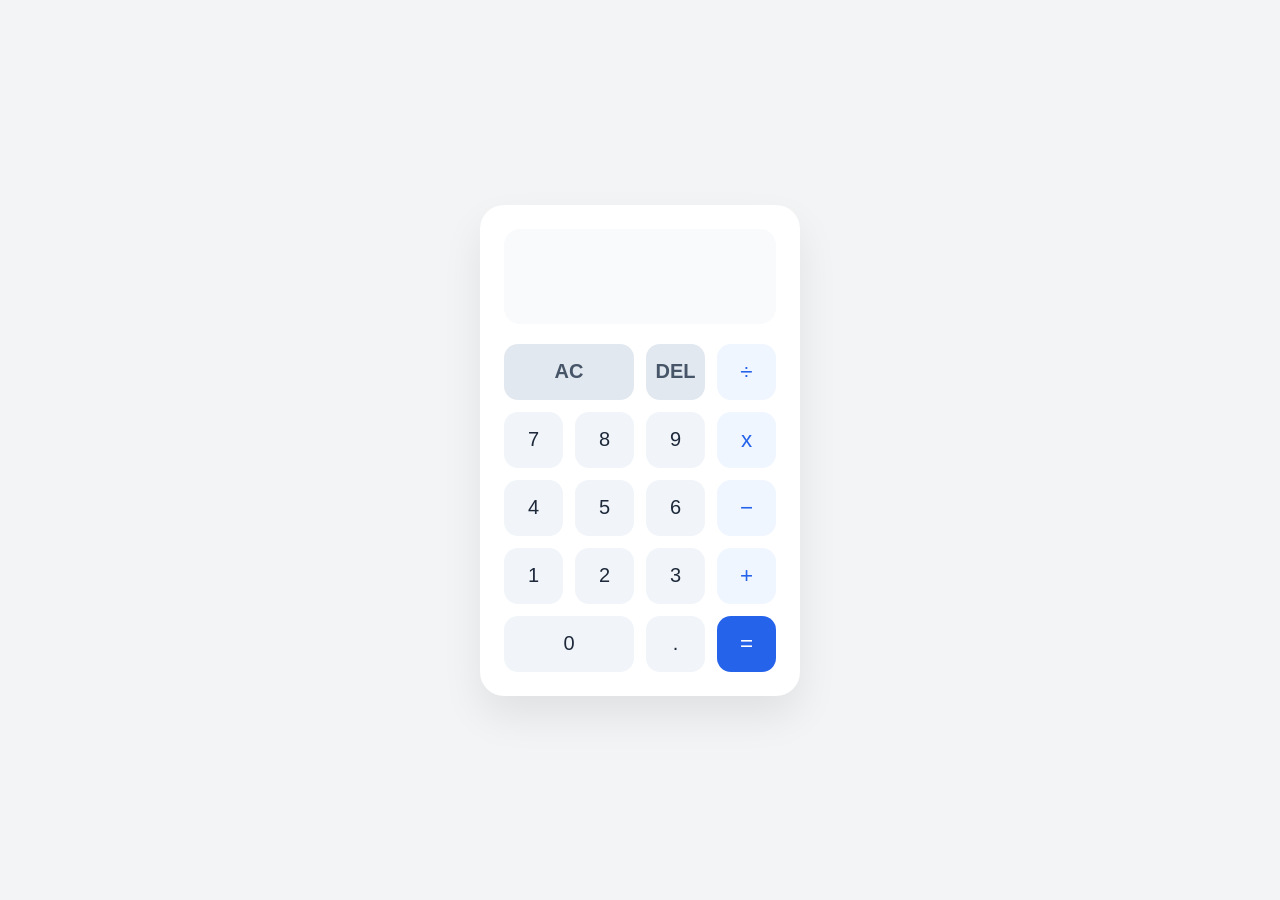
<file: index.html>
<!DOCTYPE html>
<html lang="en">
<head>
  <meta charset="UTF-8">
  <meta name="viewport" content="width=device-width, initial-scale=1.0">
  <title>Web Calculator</title>
  <link rel="stylesheet" href="style.css">
</head>
<body>

  <div class="calculator">
    <!-- Display Screen -->
    <div class="display">
      <div class="previous-operand"></div>
      <div class="current-operand"></div>
    </div>

    <!-- Calculator Keypad -->
    <div class="buttons">
      <button class="btn function span-two">AC</button>
      <button class="btn function">DEL</button>
      <button class="btn operator">÷</button>

      <button class="btn">7</button>
      <button class="btn">8</button>
      <button class="btn">9</button>
      <button class="btn operator">x</button>

      <button class="btn">4</button>
      <button class="btn">5</button>
      <button class="btn">6</button>
      <button class="btn operator">−</button>

      <button class="btn">1</button>
      <button class="btn">2</button>
      <button class="btn">3</button>
      <button class="btn operator">+</button>

      <button class="btn span-two">0</button>
      <button class="btn">.</button>
      <button class="btn equals">=</button>
    </div>
  </div>
<script src="script.js"></script>
</body>
</html>
</file>
<file: style.css>
/* Reset & Base Styles */
* {
  box-sizing: border-box;
  margin: 0;
  padding: 0;
  font-family: -apple-system, BlinkMacSystemFont, "Segoe UI", Roboto, Helvetica, Arial, sans-serif;
}

body {
  display: flex;
  justify-content: center;
  align-items: center;
  min-height: 100vh;
  background-color: #f3f4f6;
}

/* Calculator Container */
.calculator {
  background-color: #ffffff;
  width: 320px;
  border-radius: 24px;
  padding: 24px;
  box-shadow: 0 20px 40px rgba(0, 0, 0, 0.08);
}

/* Screen / Display */
.display {
  background-color: #f8fafc;
  border-radius: 16px;
  padding: 20px;
  margin-bottom: 20px;
  text-align: right;
  display: flex;
  flex-direction: column;
  justify-content: space-between;
  min-height: 95px;
  word-wrap: break-word;
  word-break: break-all;
}

.previous-operand {
  color: #94a3b8;
  font-size: 1rem;
  min-height: 22px;
}

.current-operand {
  color: #0f172a;
  font-size: 2.25rem;
  font-weight: 600;
}

/* Keypad Grid */
.buttons {
  display: grid;
  grid-template-columns: repeat(4, 1fr);
  gap: 12px;
}

/* Default Number Buttons */
.btn {
  background-color: #f1f5f9;
  color: #1e293b;
  border: none;
  border-radius: 14px;
  height: 56px;
  font-size: 1.25rem;
  font-weight: 500;
  cursor: pointer;
  transition: background-color 0.15s ease, transform 0.1s ease;
}

.btn:hover {
  background-color: #e2e8f0;
}

.btn:active {
  transform: scale(0.95);
}

/* Utility & Operator Overrides */
.span-two {
  grid-column: span 2;
}

.function {
  background-color: #e2e8f0;
  color: #475569;
  font-weight: 600;
}

.function:hover {
  background-color: #cbd5e1;
}

.operator {
  background-color: #eff6ff;
  color: #2563eb;
  font-size: 1.4rem;
}

.operator:hover {
  background-color: #dbeafe;
}

.equals {
  background-color: #2563eb;
  color: #ffffff;
  font-size: 1.4rem;
}

.equals:hover {
  background-color: #1d4ed8;
}
</file>
